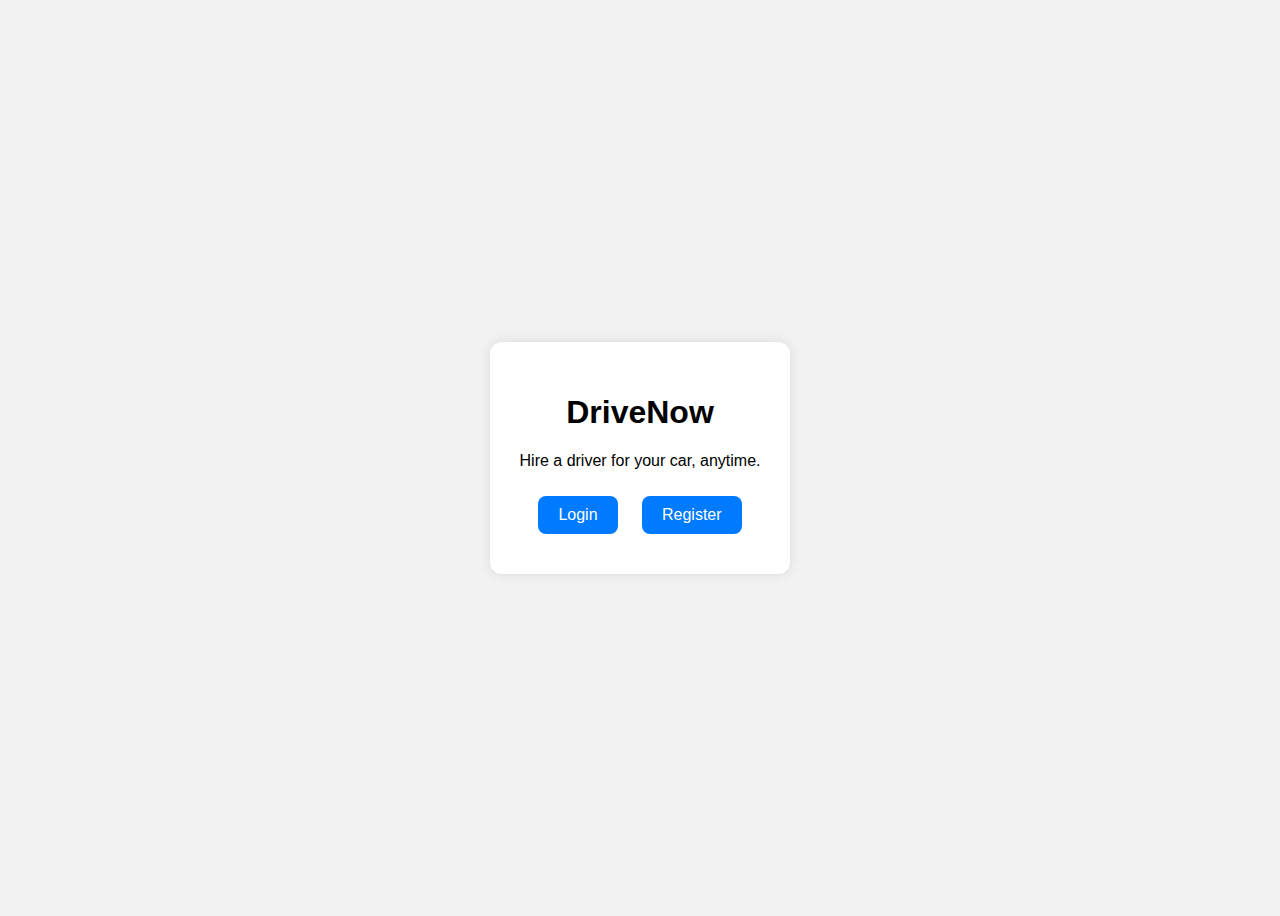
<file: Index.html>
<!DOCTYPE html>
<html lang="en">
<head>
  <meta charset="UTF-8">
  <title>DriveNow</title>
  <link rel="stylesheet" href="style.css">
</head>
<body>
  <div class="center">
    <h1>DriveNow</h1>
    <p>Hire a driver for your car, anytime.</p>
    <a href="login.html" class="btn">Login</a>
    <a href="register.html" class="btn">Register</a>
  </div>
</body>
</html>
</file>
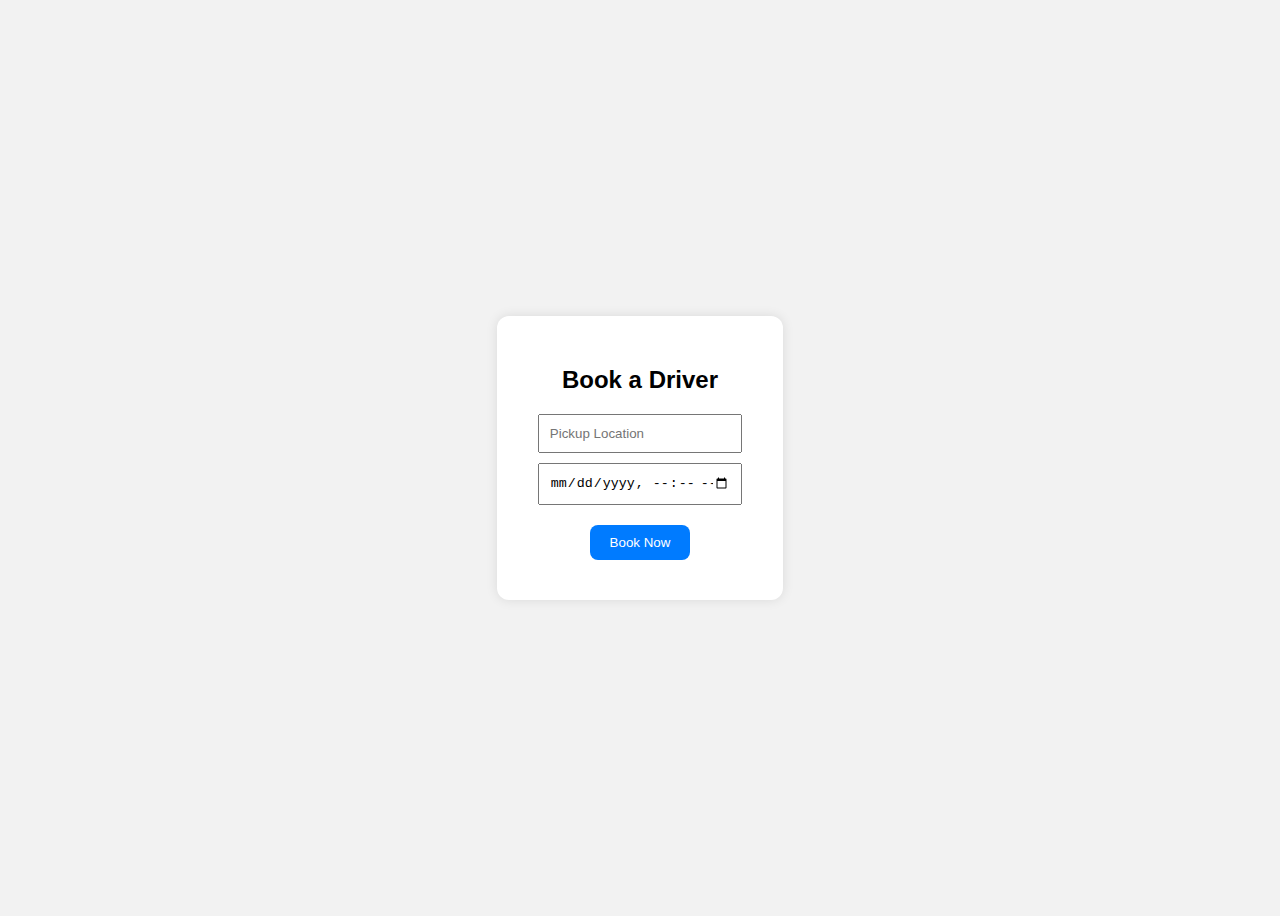
<file: book.html>
<!DOCTYPE html>
<html>
<head>
  <title>Book Driver - DriveNow</title>
  <link rel="stylesheet" href="style.css">
</head>
<body>
  <div class="center">
    <h2>Book a Driver</h2>
    <input type="text" id="location" placeholder="Pickup Location">
    <input type="datetime-local" id="datetime">
    <button onclick="bookDriver()">Book Now</button>
  </div>

  <script>
    function bookDriver() {
      const loc = document.getElementById("location").value;
      const time = document.getElementById("datetime").value;
      if (loc && time) {
        alert(`Driver booked at ${loc} for ${time}`);
        window.location.href = "dashboard.html";
      } else {
        alert("Please fill all fields.");
      }
    }
  </script>
</body>
</html>
</file>
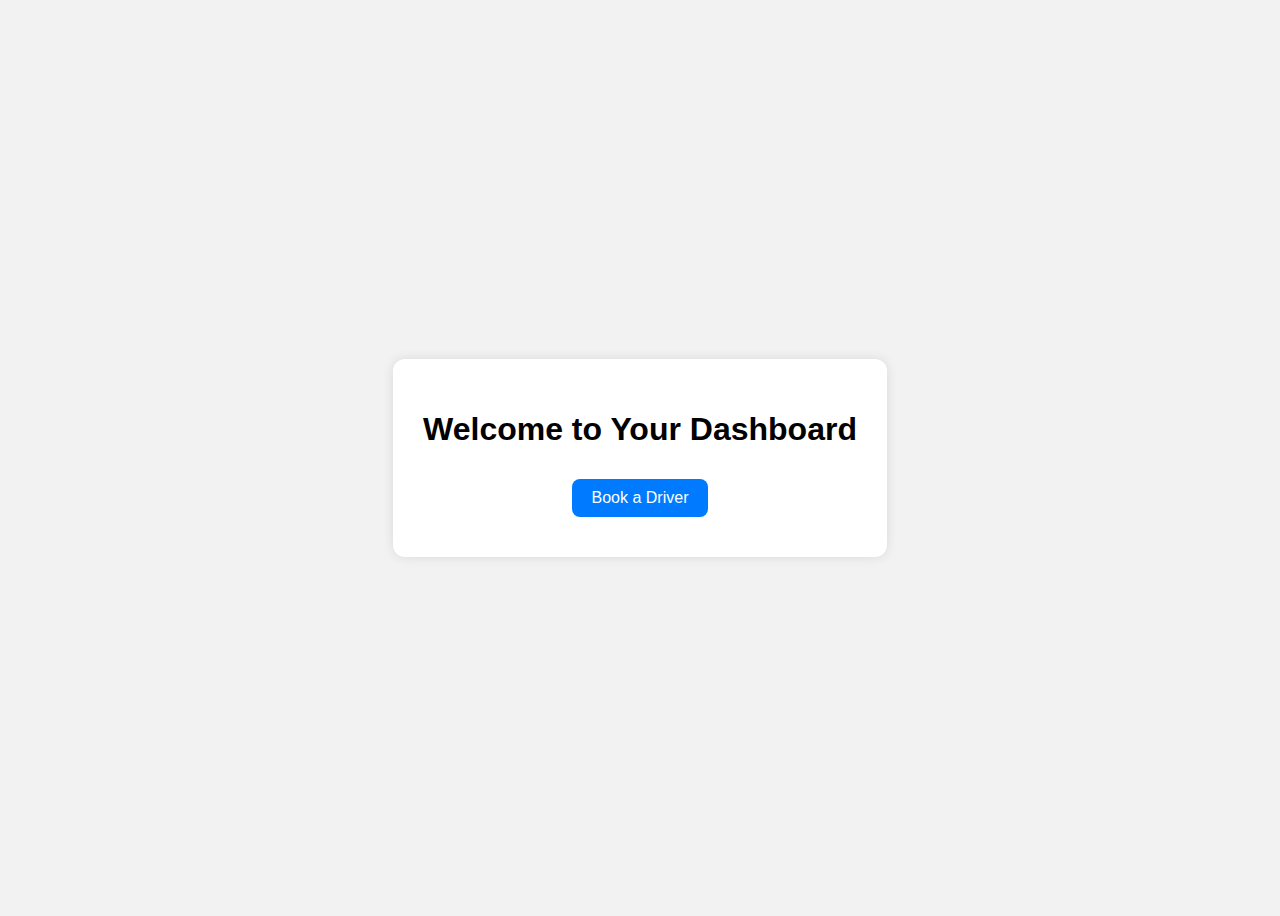
<file: dashboard.html>
<!DOCTYPE html>
<html>
<head>
  <title>Dashboard - DriveNow</title>
  <link rel="stylesheet" href="style.css">
</head>
<body>
  <div class="center">
    <h1>Welcome to Your Dashboard</h1>
    <a href="book.html" class="btn">Book a Driver</a>
  </div>
</body>
</html>
</file>
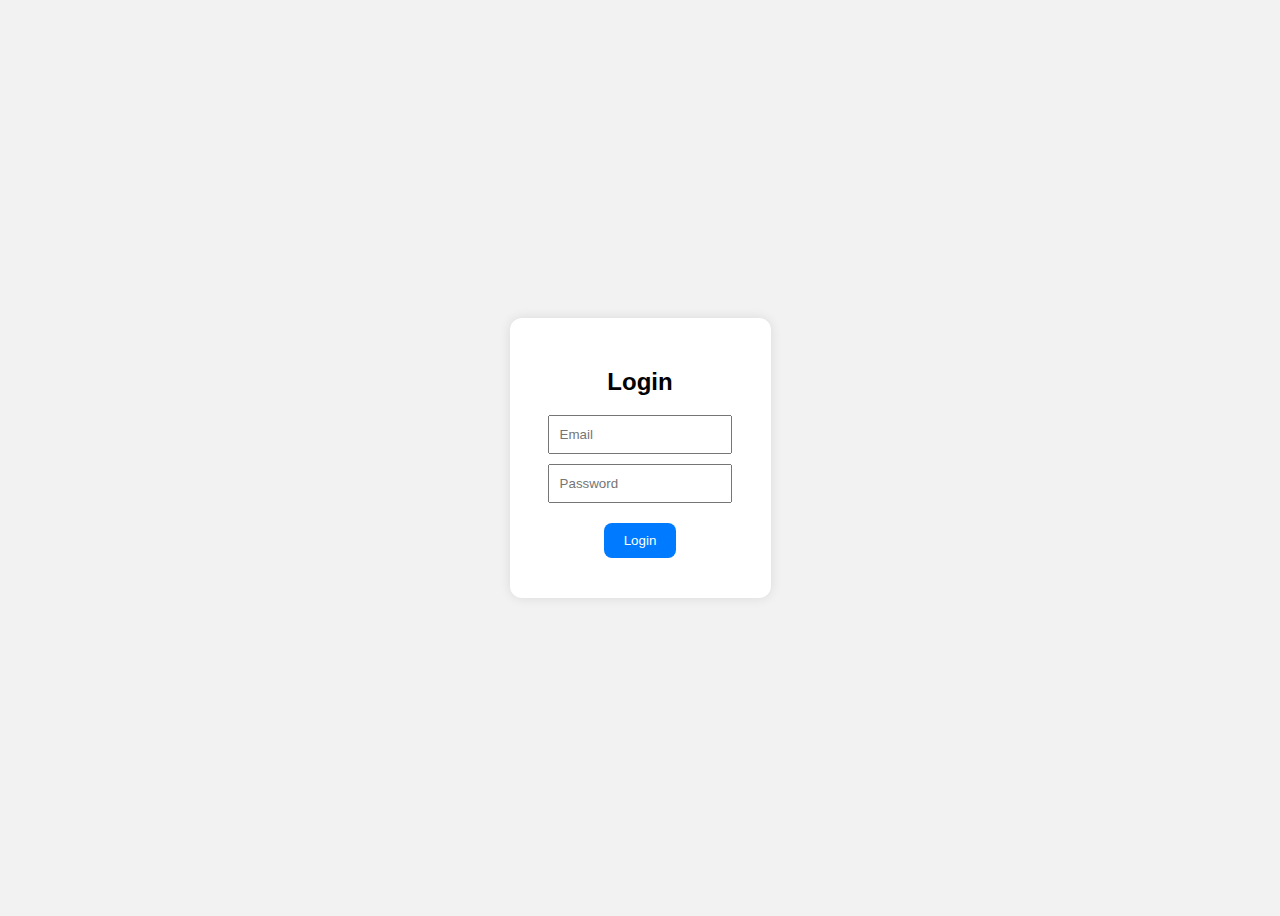
<file: login.html>
<!DOCTYPE html>
<html>
<head>
  <title>Login - DriveNow</title>
  <link rel="stylesheet" href="style.css">
</head>
<body>
  <div class="center">
    <h2>Login</h2>
    <input type="email" id="email" placeholder="Email">
    <input type="password" id="password" placeholder="Password">
    <button onclick="login()">Login</button>
  </div>

  <script>
    function login() {
      const email = document.getElementById("email").value;
      const password = document.getElementById("password").value;
      if (email && password) {
        alert("Logged in!");
        window.location.href = "dashboard.html";
      } else {
        alert("Please fill in all fields.");
      }
    }
  </script>
</body>
</html>
</file>
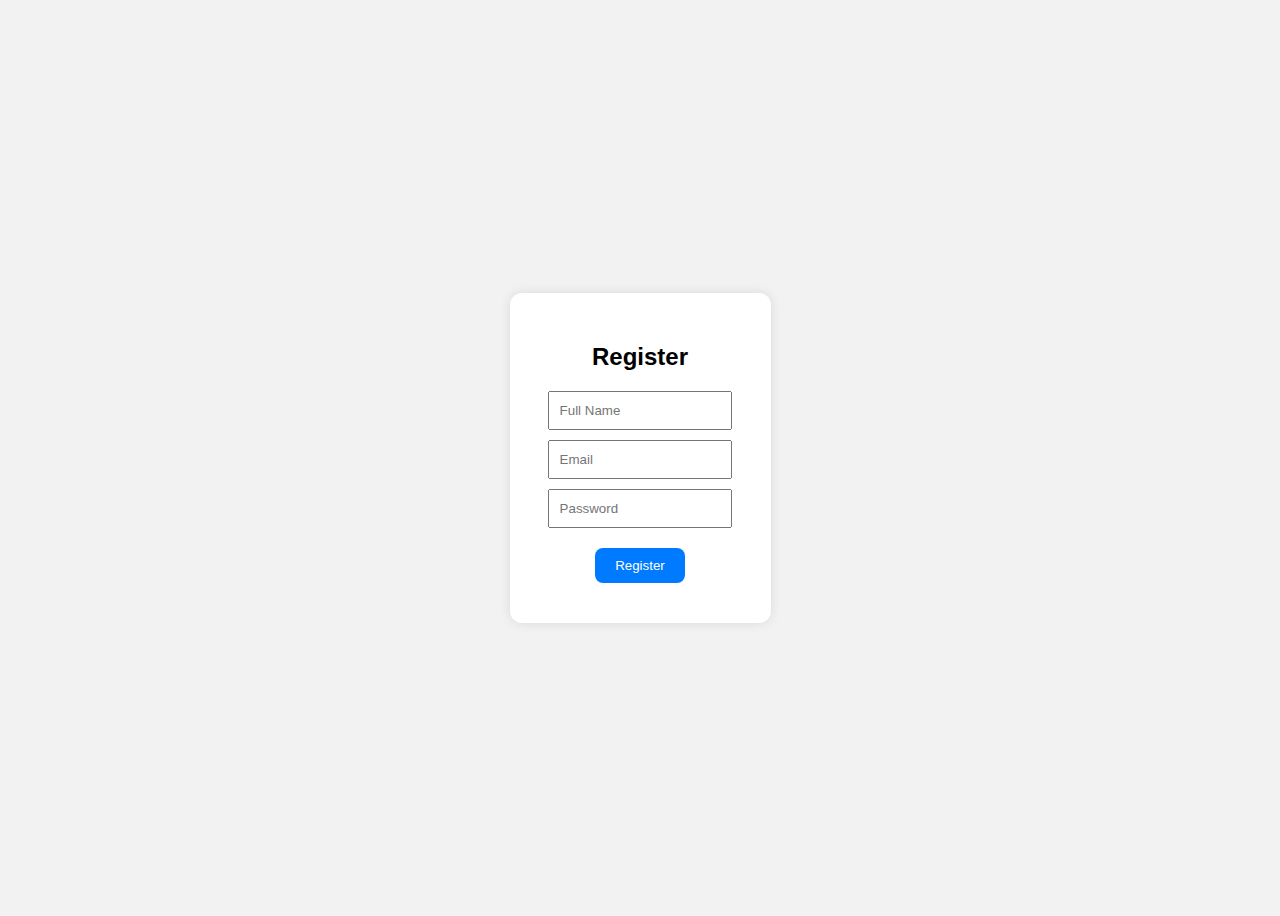
<file: register.html>
<!DOCTYPE html>
<html>
<head>
  <title>Register - DriveNow</title>
  <link rel="stylesheet" href="style.css">
</head>
<body>
  <div class="center">
    <h2>Register</h2>
    <input type="text" id="name" placeholder="Full Name">
    <input type="email" id="email" placeholder="Email">
    <input type="password" id="password" placeholder="Password">
    <button onclick="register()">Register</button>
  </div>

  <script>
    function register() {
      alert("Registered successfully!");
      window.location.href = "login.html";
    }
  </script>
</body>
</html>
</file>
<file: style.css>
body {
  font-family: Arial, sans-serif;
  background: #f2f2f2;
  display: flex;
  justify-content: center;
  align-items: center;
  height: 100vh;
}
.center {
  background: white;
  padding: 30px;
  border-radius: 12px;
  box-shadow: 0 0 12px rgba(0,0,0,0.1);
  text-align: center;
}
input {
  display: block;
  margin: 10px auto;
  padding: 10px;
  width: 80%;
}
button, .btn {
  display: inline-block;
  margin: 10px;
  padding: 10px 20px;
  background: #007bff;
  color: white;
  text-decoration: none;
  border: none;
  border-radius: 8px;
  cursor: pointer;
}
</file>
